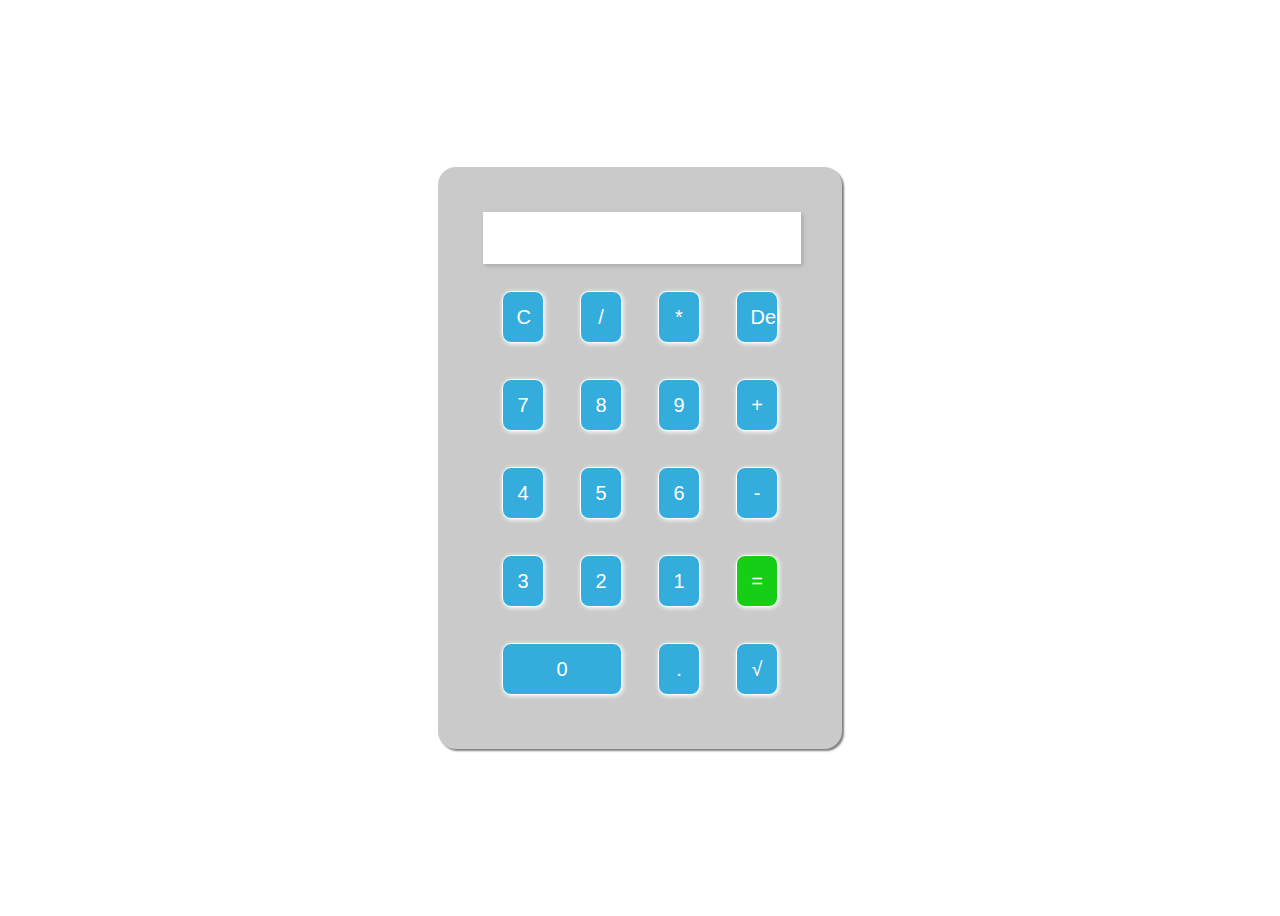
<file: Task3_Calculator/index.html>
<!DOCTYPE html>
<html lang="en">
    <head>
        <meta charset="UTF-8">
        <meta name="viewport" content="width=device-width, initial-scale=1.0">
        <title>Document</title>
        <link rel="stylesheet" href="style.css">
    </head>
    <body>

        <div class="calculator">
            <input type="text" class="display" id="display" disabled/>

            <div class="buttons">
                <button onclick="clearDisplay()">C</button>
                <button onclick="appendValue('/')">/</button>
                <button onclick="appendValue('*')">*</button>
                <button onclick="deleteLast()">Del</button>

                <button onclick="appendValue('7')">7</button>
                <button onclick="appendValue('8')">8</button>
                <button onclick="appendValue('9')">9</button>
                <button onclick="appendValue('+')">+</button>

                <button onclick="appendValue('4')">4</button>
                <button onclick="appendValue('5')">5</button>
                <button onclick="appendValue('6')">6</button>
                <button onclick="appendValue('-')">-</button>

                <button onclick="appendValue('3')">3</button>
                <button onclick="appendValue('2')">2</button>
                <button onclick="appendValue('1')">1</button>
                <button onclick="calculate()" class="equal">=</button>

                <button onclick="appendValue('0')" class="zero">0</button>
                <button onclick="appendValue('.')">.</button>
                <button onclick="squareRoot()">√</button>

            </div>
        </div>

        <script src="script.js"></script>
    </body>
</html>
</file>
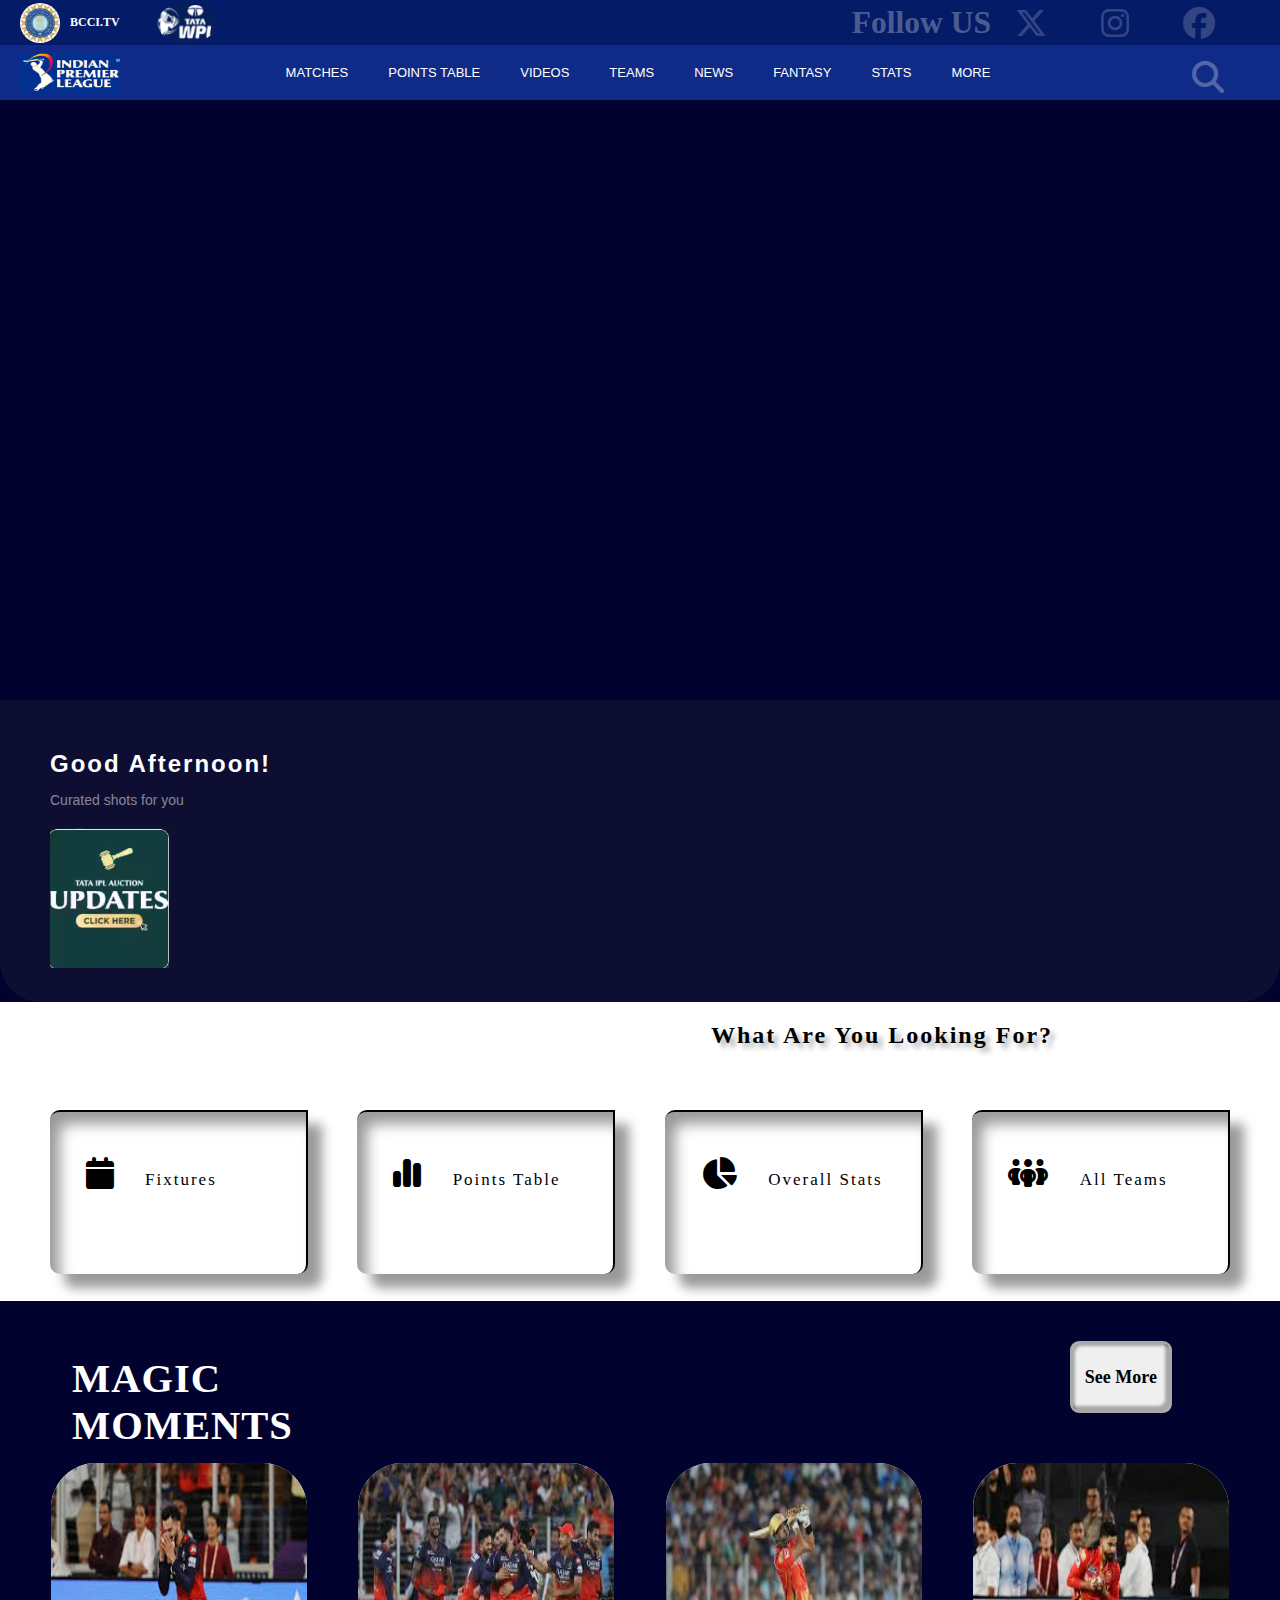
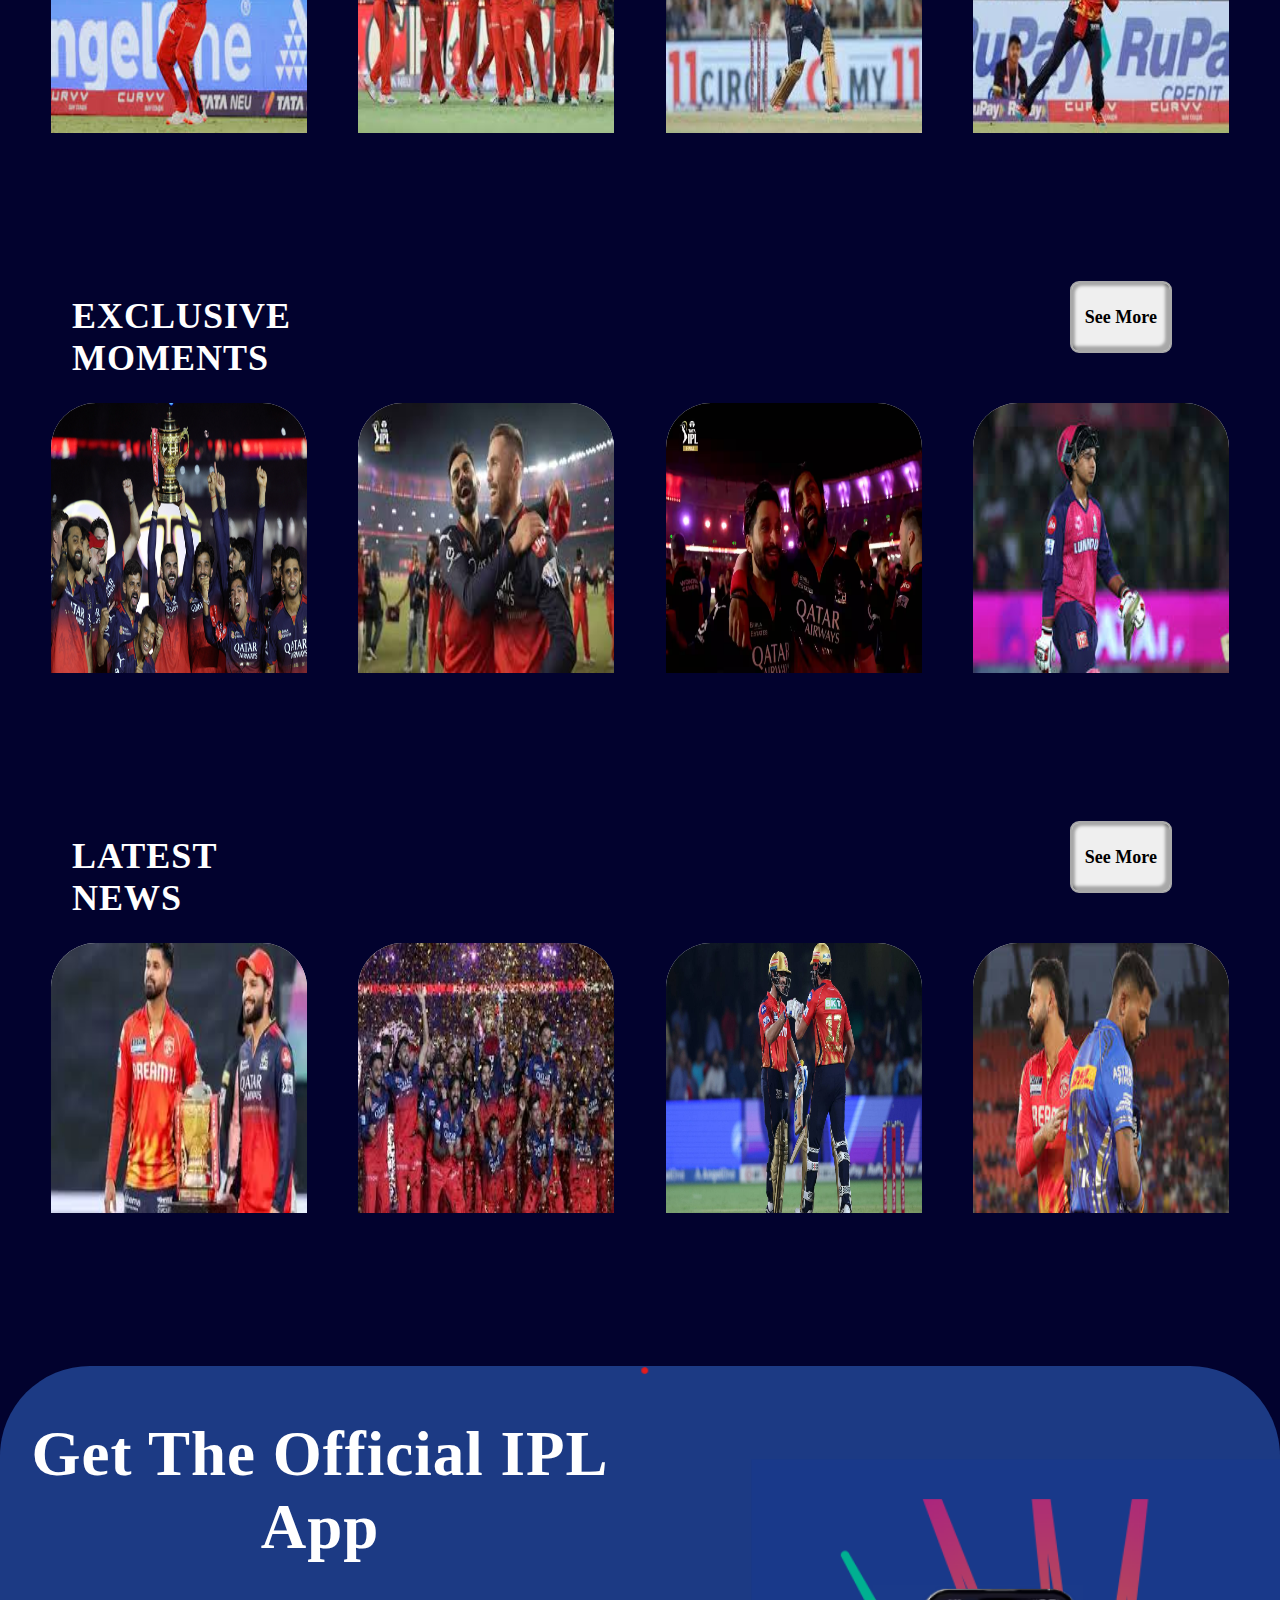
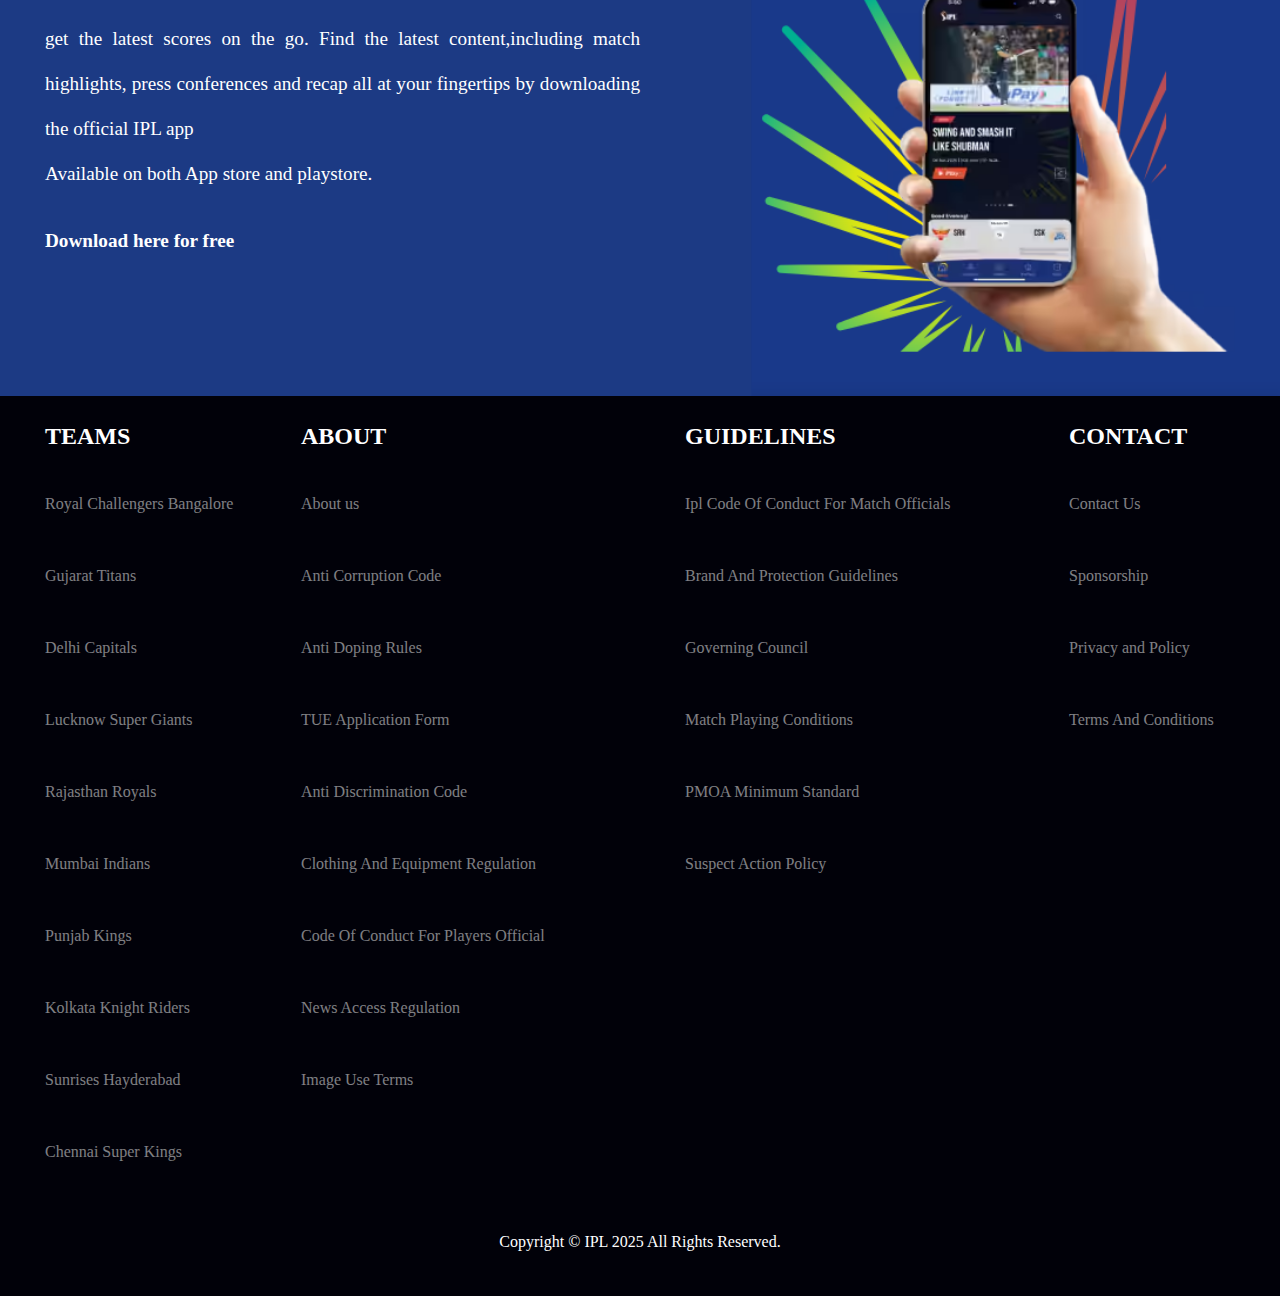
<file: IplProject.html>
<!DOCTYPE html>
<html lang="en">
    <head>
        <meta charset="UTF-8">
        <meta name="viewport" content="width=device-width, initial-scale=1.0">
        <meta name="description"
            content="Official IPL Demo Website - Fixtures, Points Table, Stats, Videos, and More">
        <meta name="keywords"
            content="IPL, Cricket, TATA IPL, Points Table, Teams, Stats, Highlights">
        <meta name="author" content="Tanvee Waikar">
        <link rel="icon" href="iplProjectImages/iplLogo.png" type="image/png">

        <link rel="stylesheet"
            href="https://cdnjs.cloudflare.com/ajax/libs/font-awesome/6.7.2/css/all.min.css"
            integrity="sha512-Evv84Mr4kqVGRNSgIGL/F/aIDqQb7xQ2vcrdIwxfjThSH8CSR7PBEakCr51Ck+w+/U6swU2Im1vVX0SVk9ABhg=="
            crossorigin="anonymous" referrerpolicy="no-referrer" />
        <link rel="stylesheet" href="IplProject.css">
        <title>IPL DEMO WEBSITE </title>
    </head>
    <body>
        <!-- First Navigation Bar (BCCI.TV + Social Icons) -->
        <!-- First Navigation Bar -->
        <header>
            <div class="firstDiv">
                <div class="firstNavLeft">
                    <img src="iplProjectImages/bcciLogo.png" alt="BCCCI Logo"
                        class="firstNavLogo">
                    <h6 id="bcci">BCCI.TV</h6>
                    <img src="iplProjectImages/iplWplLogo.png"
                        alt="tata wpl logo" class="firstNavLogo" id="wplL">
                </div>
                <div class="firstNavRight">
                    <h6 id="text">Follow US</h6>
                    <i class="fa-brands fa-x-twitter fa-2x icons" id="twit"
                        aria-label="Twitter"></i>
                    <i class="fa-brands fa-instagram fa-2x icons" id="insta"
                        arial-label="Instagram"></i>
                    <i class="fa-brands fa-facebook fa-2x icons" id="facebook"
                        aria-label="Facebook"></i>
                </div>
            </div>
            <!-- Second Navigation Bar -->
            <div class="secondNav">
                <nav>
                    <img src="iplProjectImages/iplLogo.png" alt="IPL Logo"
                        id="iplLogo">
                    <ul class="mainNav">
                        <li><a href="matches.html">MATCHES</a></li>
                        <li><a href="pointsTable.html">POINTS TABLE</a></li>
                        <li class="dropdown">
                            <a href="videos.html" class="dropdownbtn">VIDEOS</a>
                            <div class="dropdown-content">
                                <a href="#"><b>LATEST</b></a>
                                <a href="#"><b>IPL EXCLUSIVE</b></a>
                                <a href="#"><b>MAGIC MOVMENTS</b></a>
                                <a href="#"><b>HIGHLIGHTS</b></a>
                                <a href="#"><b>INTERVIEWS</b></a>
                                <a href="#"><b>PRESS CONFERENCE</b></a>
                                <a href="#"><b>ALL</b></a>
                            </div>
                        </li>
                        <li><a href="Teams.html">TEAMS</a></li>
                        <li class="dropdown">
                            <a href="news.html" class="dropdownbtn">NEWS</a>
                            <div class="dropdown-content">
                                <a href="#"><b>ALL NEWS</b></a>
                                <a href="#"><b>MATCH REPORTS</b></a>
                            </div>
                        </li>
                        <li><a href="fantasy.html">FANTASY</a></li>
                        <li class="dropdown">
                            <a href="stats.html" class="dropdownbtn">STATS</a>
                            <div class="dropdown-content">
                                <a href="#"><b>OVERALL STATS</b></a>
                                <a href="#"><b>HEAD TO HEAD</b></a>
                            </div>
                        </li>
                        <li class="dropdown">
                            <a href="more.html" class="dropdownbtn">MORE</a>
                            <div class="dropdown-content">
                                <a href="#"><b>FAN CONTESTS</b></a>
                                <a href="#"><b>PHOTOS</b></a>
                                <a href="#"><b>MOBILE PRODUCTS</b></a>
                                <a href="#"><b>VENUE</b></a>
                                <a href="#"><b>AUCTION</b></a>
                                <a href="#"><b>ABOUT</b></a>
                            </div>
                        </li>
                    </ul>
                    <i class="fa-solid fa-magnifying-glass fa-2x"></i>
                </nav>
            </div>
        </header>

        <!-- Banner Section -->
        <main>
            <div class="banner-container">
                <div class="banner-slider">
                    <img class="banner-img"
                        src="iplProjectImages/iplBanner1.jpg"
                        alt="banner1" id="ban1">
                    <img class="banner-img"
                        src="iplProjectImages/iplBanner2.jpg"
                        alt="banner2">
                    <img class="banner-img"
                        src="iplProjectImages/iplBanner3.jpg"
                        alt="Banner3">
                </div>
                <div class="banner-caption">
                    <h2>Good Afternoon!</h2>
                    <p>Curated shots for you</p>
                    <img src="iplProjectImages/iplAuction.png"
                        alt="IPL Auction Image">
                </div>
            </div>
        </main>

        <!--What are you looking text and container structure -->
        <div class="MainContainer">
            <div class="whatArelook">
                <h2 id="whatArelook">What Are You Looking For?</h2>
            </div>
            <div class="containers">

                <div>
                    <a href="#">
                        <i class="fa-solid fa-calendar fa-2x"></i>
                        <span class="lookText">Fixtures</span>
                    </a>
                </div>

                <div>
                    <a href="#">
                        <i class="fa-solid fa-chart-simple fa-2x"></i>
                        <span class="lookText">Points Table</span>
                    </a>
                </div>

                <div>
                    <a href="#">
                        <i class="fa-solid fa-chart-pie fa-2x"></i>
                        <span class="lookText">Overall Stats</span>
                    </a>
                </div>

                <div>
                    <a href="#">
                        <i class="fa-solid fa-people-group fa-2x"></i>
                        <span class="lookText">All Teams</span>
                    </a>
                </div>
            </div>

            <!--Magic movments container styling -->
            <main>
                <section class="Magicbodycont">
                    <div class="movcont">
                        <div><h2>MAGIC MOMENTS</h2></div>

                        <button class="btn1">See More</button>
                    </div>
                    <div class="magicMovments">
                        <div class="magicItem">
                            <img src="iplProjectImages/iplMagicMovm1.jpg"
                                alt="ipl magic Movments img1"
                                class="magicMovmentsImg" id="magic1">
                            <div class="movText" id="magict1">Tears, joy elation: RCB lift their midden TATA IPL Title </div>
                        </div>
                        <div class="magicItem">
                            <img src="iplProjectImages/iplMagicMovm2.jpg"
                                alt="ipl magic Movments img2"
                                class="magicMovmentsImg">
                            <div class="movText"> The emotions. The fight. The victory : The final over of the final that had it all </div>
                        </div>
                        <div class="magicItem">
                            <img src="iplProjectImages/iplMagicMovm3.jpg"
                                alt="ipl magic Movments img3"
                                class="magicMovmentsImg">
                            <div class="movText">Shashank Singh's Fighting Knock 61 <sup>*</sup>(30)</div>
                        </div>
                        <div class="magicItem">
                            <img src="iplProjectImages/iplMagicMovm4.jpg"
                                alt="ipl magic Movments img4"
                                class="magicMovmentsImg">
                            <div class="movText">What an important catch by the skipper.
                            </div>
                        </div>
                    </div>
                </section>

                <!--Exclusive movments container styling -->

                <section class="Exclbodycont">
                    <div class="Exclmcont">
                        <div><h2>EXCLUSIVE MOMENTS</h2></div>

                        <button class="btn2">See More</button>
                    </div>
                    <div class="exclMovments">
                        <div class="exclItem">
                            <img src="iplProjectImages/iplExclusive1.jpg"
                                alt="ipl excl Movments img1"
                                class="ExclMovmentsImg">
                            <div class="ExclText">RCB and the feeling of being CHAMPION</div>
                        </div>
                        <div class="exclItem">
                            <img src="iplProjectImages/iplExclusive2.jpg"
                                alt="ipl excl Movments img2"
                                class="ExclMovmentsImg">
                            <div class="ExclText">Raw reactions from RCB's Histroric maiden IPL Title </div>
                        </div>
                        <div class="exclItem">
                            <img src="iplProjectImages/iplExclusive3.jpg"
                                alt="ipl excl Movments img3"
                                class="ExclMovmentsImg">
                            <div class="ExclText">Krunal Pandya X Rajat Patidar : A story of trust </div>
                        </div>
                        <div class="exclItem">
                            <img src="iplProjectImages/iplExclusive4.jpg"
                                alt="ipl excl Movments img4"
                                class="ExclMovmentsImg">
                            <div class="ExclText">Learnings, ambitions and conquering dreams with Vaibhav Suryvanshi
                            </div>
                        </div>
                    </div>
                </section>

                <!--latest news container styling -->

                <section class="LatNbodycont">
                    <div class="Latncont">
                        <div><h2>LATEST NEWS</h2></div>

                        <button class="btn3">See More</button>
                    </div>
                    <div class="latestNews">
                        <div class="newsItem">
                            <img src="iplProjectImages/iplLatestNews1.jpg"
                                alt="ipl latest news img1" class="LatnImg">
                            <div class="LatnText">Highlight: TATA IPL 2025, FINAL, RCB Vs PBKS</div>
                        </div>
                        <div class="newsItem">
                            <img src="iplProjectImages/iplLatestNews2.jpg"
                                alt="ipl latest news img2" class="LatnImg">
                            <div class="LatnText">TATA IPL 2025, FINAL, RCB Vs PBKS - Match Report </div>
                        </div>
                        <div class="newsItem">
                            <img src="iplProjectImages/iplLatestNews3.jpg"
                                alt="ipl latest news img3" class="LatnImg">
                            <div class="LatnText">TATA IPL 2025, FINAL- Qualifier 2: MI Vs PBKS - Match Report</div>
                        </div>
                        <div class="newsItem">
                            <img src="iplProjectImages/iplLatestNews4.jpg"
                                alt="ipl latest news img4" class="LatnImg">
                            <div class="LatnText">Code of Conduct Breach - Qualifier 2: PBKS Vs MI  </div>
                        </div>
                    </div>
                </section>
            </main>
            <!-- footer banner style -->
            <div class="info">
                <div class="infoItem">
                    <h2>Get The Official IPL App</h2>
                    <p>get the latest scores on the go. Find the latest
                        content,including match highlights, press conferences
                        and recap all at your fingertips by downloading the
                        official IPL app</p>
                    <p>Available on both App store and playstore.</p>
                    <a href="#">Download here for free</a>
                </div>
                <div class="infoItem">
                    <img src="iplProjectImages/iplPhone.png"
                        alt="ipl phone img">
                </div>
            </div>
            <!-- last footer style -->
            <footer>
                <div class="footerCont">
                    <div class="footerContBox14">
                        <div class="footerContItems">
                            <h2>TEAMS</h2>
                        </div>
                        <div class="footerContItems">
                            <a href="#">Royal Challengers Bangalore</a>
                        </div>
                        <div class="footerContItems">
                            <a href="#">Gujarat Titans</a>
                        </div>
                        <div class="footerContItems">
                            <a href="#">Delhi Capitals</a>
                        </div>
                        <div class="footerContItems">
                            <a href="#">Lucknow Super Giants</a>
                        </div>
                        <div class="footerContItems">
                            <a href="#">Rajasthan Royals</a>
                        </div>
                        <div class="footerContItems">
                            <a href="#">Mumbai Indians</a>
                        </div>
                        <div class="footerContItems">
                            <a href="#">Punjab Kings</a>
                        </div>
                        <div class="footerContItems">
                            <a href="#">Kolkata Knight Riders</a>
                        </div>
                        <div class="footerContItems">
                            <a href="#">Sunrises Hayderabad</a>
                        </div>
                        <div class="footerContItems">
                            <a href="#">Chennai Super Kings</a>
                        </div>
                    </div>

                    <div class="footerContBox23">
                        <div class="footerContItems">
                            <h2>ABOUT</h2>
                        </div>
                        <div class="footerContItems">
                            <a href="#">About us</a>
                        </div>
                        <div class="footerContItems">
                            <a href="#">Anti Corruption Code</a>
                        </div>
                        <div class="footerContItems">
                            <a href="#">Anti Doping Rules</a>
                        </div>
                        <div class="footerContItems">
                            <a href="#">TUE Application Form</a>
                        </div>
                        <div class="footerContItems">
                            <a href="#">Anti Discrimination Code</a>
                        </div>
                        <div class="footerContItems">
                            <a href="#">Clothing And Equipment Regulation</a>
                        </div>
                        <div class="footerContItems" style="width: 45vh;">
                            <a href="#">Code Of Conduct For Players Official</a>
                        </div>
                        <div class="footerContItems">
                            <a href="#">News Access Regulation</a>
                        </div>
                        <div class="footerContItems">
                            <a href="#">Image Use Terms</a>
                        </div>
                    </div>

                    <div class="footerContBox23">
                        <div class="footerContItems">
                            <h2>GUIDELINES</h2>
                        </div>
                        <div class="footerContItems" style="width: 52vh;">
                            <a href="#">Ipl Code Of Conduct For Match
                                Officials</a>
                        </div>
                        <div class="footerContItems">
                            <a href="#">Brand And Protection Guidelines</a>
                        </div>
                        <div class="footerContItems">
                            <a href="#">Governing Council</a>
                        </div>
                        <div class="footerContItems">
                            <a href="#">Match Playing Conditions</a>
                        </div>
                        <div class="footerContItems">
                            <a href="#">PMOA Minimum Standard</a>
                        </div>
                        <div class="footerContItems">
                            <a href="#">Suspect Action Policy</a>
                        </div>
                    </div>

                    <div class="footerContBox14">
                        <div class="footerContItems">
                            <h2>CONTACT</h2>
                        </div>
                        <div class="footerContItems">
                            <a href="#">Contact Us</a>
                        </div>
                        <div class="footerContItems">
                            <a href="#">Sponsorship</a>
                        </div>
                        <div class="footerContItems">
                            <a href="#">Privacy and Policy</a>
                        </div>
                        <div class="footerContItems">
                            <a href="#">Terms And Conditions</a>
                        </div>
                    </div>
                </div>
            </footer>
            <div class="copyright">
                <p>Copyright © IPL 2025 All Rights Reserved.</p>
            </div>
        </body>
    </html>
</file>
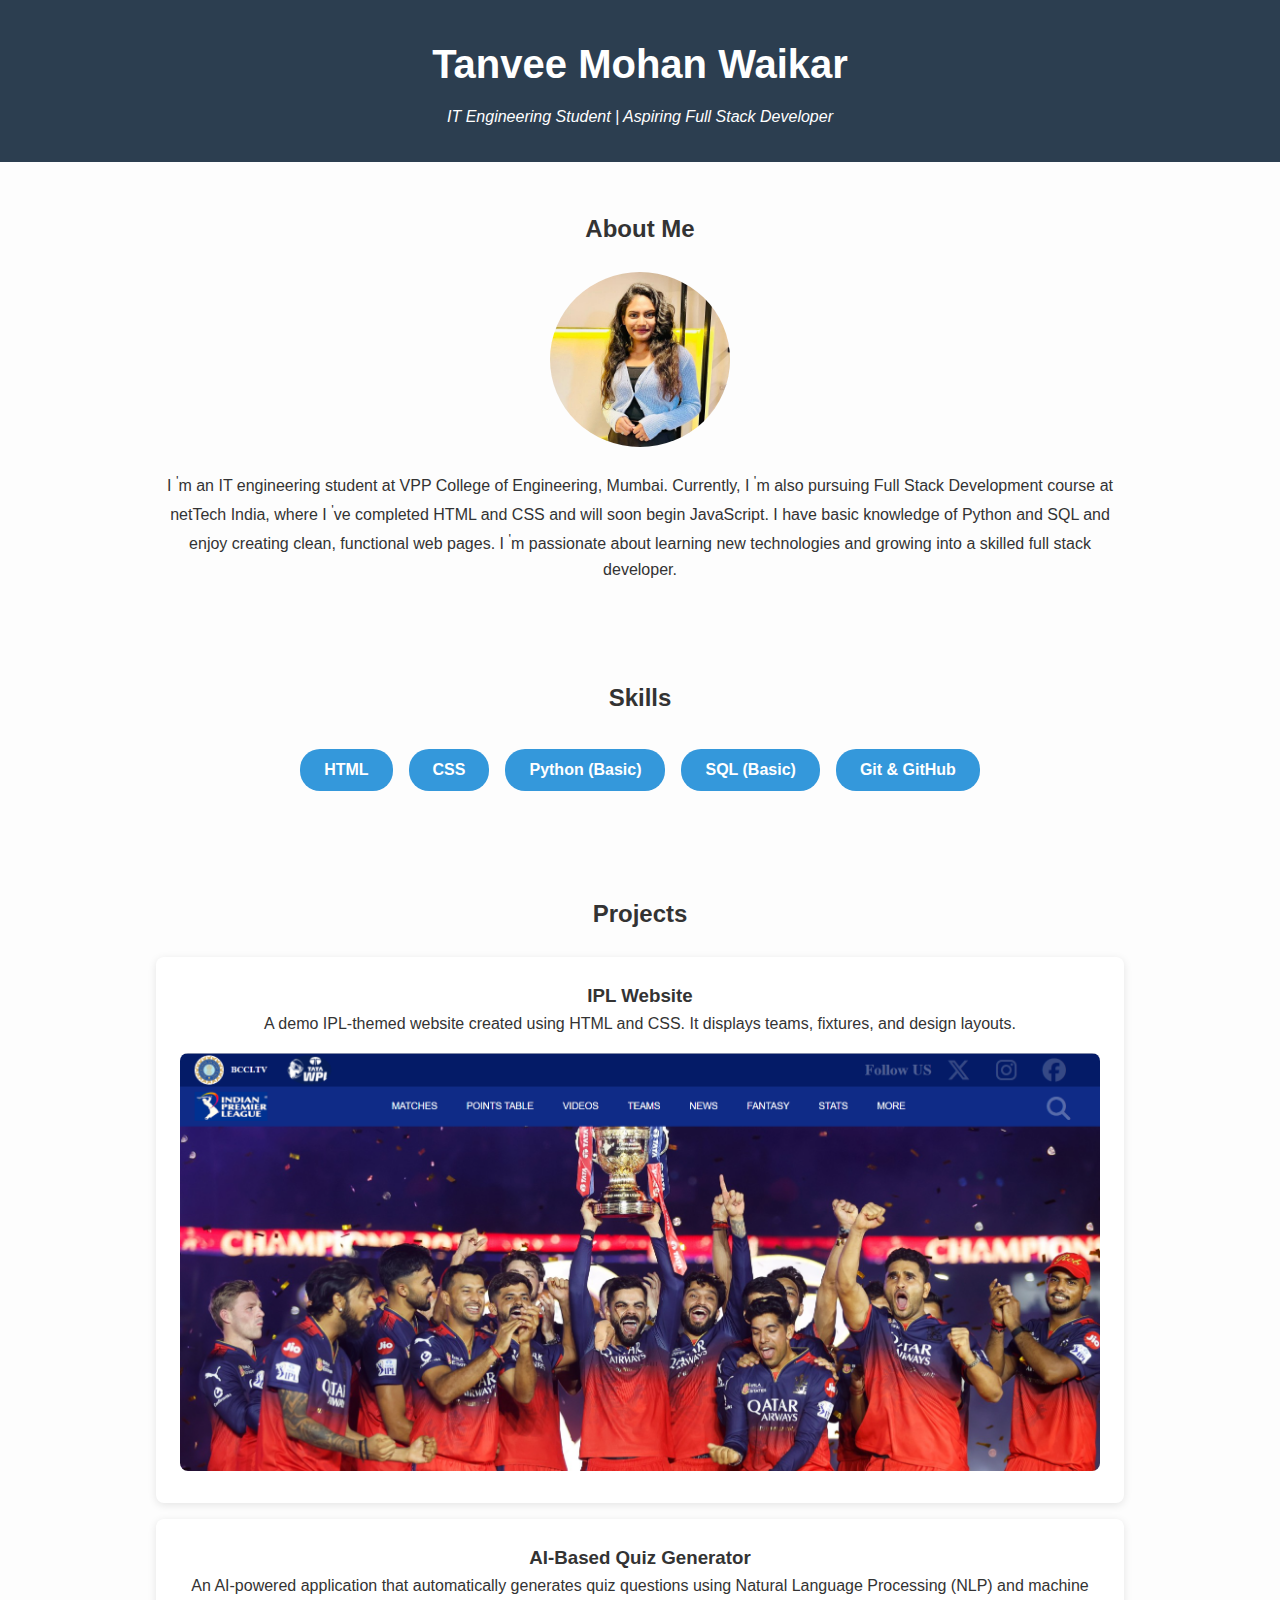
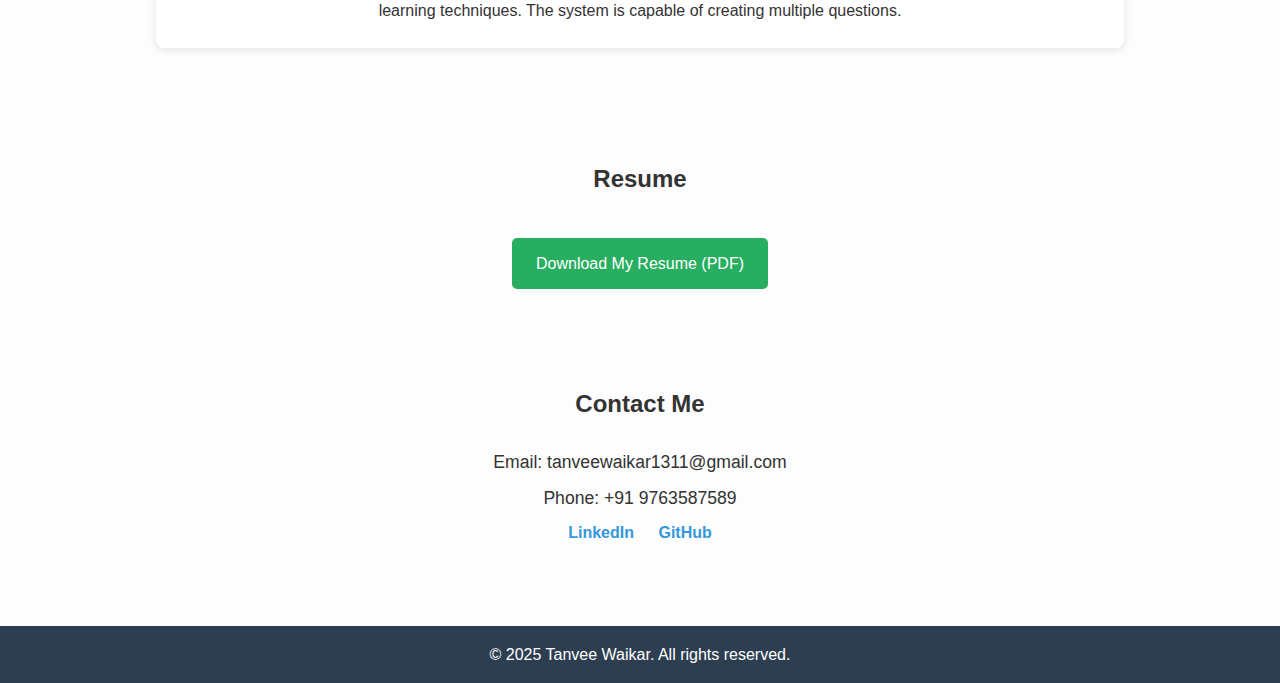
<file: Task2_Portfolio/Portfolio.html>
<!DOCTYPE html>
<html lang="en">
<head>
  <meta charset="UTF-8" />
  <meta name="viewport" content="width=device-width, initial-scale=1.0"/>
  <title>Tanvee Waikar | Portfolio</title>
  <link rel="stylesheet" href="Portfolio.css">
</head>
<body>

  <!-- Header -->
  <header>
    <h1>Tanvee Mohan Waikar</h1>
    <p>IT Engineering Student | Aspiring Full Stack Developer</p>
  </header>

  <!-- About Section -->
  <section class="about" id="about">
    <h2>About Me</h2>
    <img src="Porfolio_images/Tanvee profile photo.jpeg" alt="Tanvee Waikar">
    <p>I <sup>'</sup>m an IT engineering student at VPP College of Engineering, Mumbai. Currently, I <sup>'</sup>m also pursuing Full Stack Development course at netTech India, where
     I <sup>'</sup>ve completed HTML and CSS and will soon begin JavaScript. I have basic knowledge of Python and SQL and enjoy creating clean, functional web pages. I <sup>'</sup>m 
     passionate about learning new technologies and growing into a skilled full stack developer.</p>
  </section>

  <!-- Skills Section -->
  <section class="skills" id="skills">
    <h2>Skills</h2>
    <ul>
      <li>HTML</li>
      <li>CSS</li>
      <li>Python (Basic)</li>
      <li>SQL (Basic)</li>
      <li>Git & GitHub</li>
    </ul>
  </section>

  <!-- Projects Section -->
  <section class="projects" id="projects">
    <h2>Projects</h2>

    <div class="project">
      <h3>IPL Website</h3>
      <p>A demo IPL-themed website created using HTML and CSS. It displays teams, fixtures, and design layouts.</p>
      <img src="Porfolio_images/iplProjectOutput.png" alt="IPL Website Project">
    </div>

    <div class="project">
      <h3>AI-Based Quiz Generator</h3>
      <p>An AI-powered application that automatically generates quiz questions using Natural Language Processing (NLP) and machine learning techniques. The system is capable of creating multiple questions.</p>
    </div>

  </section>

  <!-- Resume Section -->
  <section class="resume" id="resume">
    <h2>Resume</h2>
    <a href="Porfolio_images/Tanvee_Resume.pdf" download>Download My Resume (PDF)</a>
  </section>

  <!-- Contact Section -->
  <section class="contact" id="contact">
    <h2>Contact Me</h2>
    <p>Email: tanveewaikar1311@gmail.com</p>
    <p>Phone: +91 9763587589</p>
    <div class="social-links">
      <a href="https://www.linkedin.com/in/Tanvee Waikar" target="_blank">LinkedIn</a>
      <a href="https://github.com/tanveewaikar" target="_blank">GitHub</a>
    </div>
  </section>

  <!-- Footer -->
  <footer>
    <p>&copy; 2025 Tanvee Waikar. All rights reserved.</p>
  </footer>

</body>
</html>
</file>
<file: Task3_Calculator/style.css>
body{
    display: flex;
    justify-content: center;
    align-items: center;
    background-color: rgb(255, 255, 255);
    font-family: Georgia, 'Times New Roman', Times, serif;
    font-size: medium;
    height: 100vh;
}

.calculator{
    background-color: rgb(203, 202, 202);
    padding: 5vh;
    border-radius: 2vh;
    box-shadow: 2px 2px 2px grey;
    box-sizing: content-box;
}

.display{
    background-color: white;
    text-align: right;
    font-size: 24px;
    border: 1px grey;
    height: 50px;
    width: 100%;
    margin-bottom: 2vh;
    box-shadow: 2px 2px 4px darkgray;
}

.buttons{
    display: grid;
    grid-template-columns: repeat(4,60px);
    gap: 2vh;
    justify-content: center;
}

button{
    background-color: rgb(52, 172, 220);
    font-size: 20px;
    border: 1px solid white;
    box-shadow: 1px 1px 5px white;
    padding: 1.5vh;
    margin: 1vh;
    color: white;
    cursor: pointer;
    border-radius: 1vh;
    transition: background-color 1s ease;
}

button:hover{
    background-color: rgb(2, 122, 169);
}
.equal{
    background-color: rgb(21, 206, 21);
    grid-column: span 1;
}

.equal:hover{
    background-color: rgb(9, 132, 22);
}

.zero{
    grid-column: span 2
}
</file>
<file: IplProject.css>
body {
    margin: 0;
    font-family: Arial, sans-serif;
    background-color: rgb(2, 2, 46);
}

/* First navigation bar style */
.firstDiv {
    display: flex;
    justify-content: space-between;
    align-items: center;
    height: 45px;
    width: 100%;
    background-color: rgb(4, 27, 103);
    padding: 0 20px;
    box-sizing: border-box;
}

.firstNavLeft {
    display: flex;
    align-items: center;
}

.firstNavRight {
    display: flex;
    align-items: center;
}

.firstNavLogo {
    height: 40px;
    width: 40px;
    border-radius: 50%;
    margin-right: 10px;
    cursor: pointer;
    transition: 0.3s ease-in;
}

#wplL {
    width: 60px;
    margin-left: 3vh;
}

#bcci {
    font-family: 'Times New Roman', Times, serif;
    font-size: 12px;
    color: white;
    margin-right: 10px;
    cursor: pointer;
}

#text {
    font-family: 'Times New Roman', Times, serif;
    font-size: 3.5vh;
    color: rgba(255, 255, 255, 0.3);
    margin-right: 15px;
    transition: color 0.3s ease;
    cursor: pointer;
}

#text:hover {
    color: white;
}

.icons {
    color: rgba(255, 255, 255, 0.2);
    margin: 2vh 5vh 2vh 1vh;
    transition: color 0.3s ease;
    cursor: pointer;
}

.icons:hover {
    color: white;
}


/* Second navigation bar style */
.secondNav {
    width: 100%;
    background-color: rgb(15, 43, 135);
    height: 55px;
    display: flex;
    align-items: center;
}

nav {
    display: flex;
    align-items: center;
    width: 100%;
    justify-content: space-between;
    padding: 0 20px;
}

#iplLogo {
    height: 40px;
    width: 100px;
    cursor: pointer;
    transition: 0.3s ease;
}

#iplLogo:hover {
    transform: scale(1.2);
}

.mainNav {
    display: flex;
    align-items: center;
    margin: 0;
    padding: 0;
    list-style-type: none;
    flex: 1;
    justify-content: center;
}

.mainNav li {
    margin: 0 10px;
}

li a {
    text-decoration: none;
    color: white;
    padding: 20px 10px;
    font-size: small;
    display: block;
}

li a:hover {
    background-color: rgb(4, 21, 76);
}

nav i {
    color: rgba(255, 255, 255, 0.3);
    transition: 0.3s ease;
    cursor: pointer;
    /* margin: 0vh 3.5vh 2vh 2vh; */
    padding: 0vh 4vh 4vh 0vh;
}

nav i:hover {
    transform: scale(1.3);
    color: white;
}

/* Dropdown style */
.dropdown-content {
    display: none;
    position: absolute;
    background-color: #FFFFFF;
    min-width: 200px;
    z-index: 1;
    border-radius: 10px;
    box-shadow: 5px 8px 10px rgba(0, 0, 0, 0.2);
}

.dropdown-content a {
    color: black;
    padding: 12px 10px;
    display: block;
    text-decoration: none;
    font-family: 'Times New Roman', Times, serif;
    border-bottom: 1px solid rgba(0, 0, 0, 0.1);
    transition: 0.3s ease;
}

.dropdown:hover .dropdown-content {
    display: block;
}

.dropdown-content a:hover {
    background-color: rgb(253, 84, 22);
    border-radius: 10px;
    transform: scale(1.1);
    box-shadow: 10px 10px 10px rgba(255, 0, 0, 0.2);
}

.dropdownbtn:hover {
    font-weight: bolder;
}

/* Banner */
.banner-container {
    width: 100%;
    height: auto;
    overflow: hidden;
}
.banner-slider {
    position: relative;
    height: 600px;
    overflow: hidden;
}
.banner-slider img {
    width: 100%;
    height: 100vh;
    object-fit: cover;
    position: absolute;
    animation: slide 12s infinite;
    opacity: 0;
}
.banner-slider img:nth-child(1) { 
    animation-delay: 0s; 
}
.banner-slider img:nth-child(2) {
     animation-delay: 4s; 
    }
.banner-slider img:nth-child(3) { 
    animation-delay: 8s; 
}

@keyframes slide {
    0%, 100% { opacity: 0; }
    10%, 30% { opacity: 1; }
    40% { opacity: 0; }
}

/* Banner Caption */
.banner-caption {
    background-color: rgb(14, 14, 50);
    padding: 30px 50px;
    border-radius: 0 0 40px 40px;
    color: white;
}
.banner-caption h2 {
    font-size: 24px;
    letter-spacing: 2px;
    margin-bottom: 10px;
    transition: 0.5s ease-in-out;
}
.banner-caption h2:hover{
color: red;
transform: skew(25deg);
}
.banner-caption p {
    font-size: 14px;
    margin-bottom: 20px;
    color: rgba(255,255,255,0.5);
}
.banner-caption img {
    height: 140px;
    width: auto;
    /* position: relative;
    animation-name: move;
    animation-duration: 4s;
    animation-iteration-count: infinite; */
    transition: 2s ease;
}
.banner-caption img:hover{
    transform: rotateY(360deg);
}
/* @keyframes move {
    0%{
        left: 0px;
        top: 0px;
    }
    25%{
       left: 100px;
       top: 0px;
    }
    50%{
       left: 100px;
       top: 100px;
    }
    75%{
        left: 0px;
        top: 100px;
    }
    100%{
        left: 0;
        top: 0;
    }
    
} */
/* What are you looking for? text and container styling */
 .whatArelook{
    display: flex;
    height: 10vh;
    width: 30%;
    background-color: #FFFFFF;
    margin: 0vh 0vh 2vh 75vh;
 }
 #whatArelook{
    font-family: 'Times New Roman', Times, serif;
    font-size: 24px;
    letter-spacing: 2px;
    margin-left: 4vh;
    font-weight: bolder;
    text-shadow: 5px 5px 5px rgba(0,0,0,0.3);
    
 }
.MainContainer{
    
    height: 45vh;
    width: 100%;
    background-color:white;
    
}
.containers{
    display: flex;
    justify-content: space-evenly;
}

.containers > div{
    height: 18vh;
    width: 20%;
    background-color:white;
    border-radius: 10px 0px 10px 10px;
    border-top: 2px solid black;
    border-right: 2px solid black;
    box-shadow: inset 10px 12px 14px rgba(0,0,0,0.4), 14px 14px 12px rgba(0,0,0,0.4);
}

.containers >div:hover{
    transform: scale(1.1);
    transition: 1s ease;
}

.lookText{
    font-family: elephant;
    font-size: 17px;
    letter-spacing: 2px;
    margin-left: 3vh;
    align-content: center;
    text-decoration: none;
    color: black;
}
div i{
    margin:5vh 0vh 0vh 4vh;
    cursor: pointer;
}
.containers a {
    text-decoration: none;
    color: black;
}

/* Magic movment container styling  */
.Magicbodycont{
    height: 60vh;
    width: 100%;
    background-color: rgb(2, 2, 46);
    margin-top: 3vh;
}
.movcont{
    display: flex;
    justify-content: space-between;
}
.movcont > div {
    height: 10vh;
    width: 20%;
    background-color: rgb(2, 2, 46);
    margin:5vh 0vh 0vh 5vh;
}
.movcont > div h2{
    font-family: 'Times New Roman', Times, serif;
    color: white;
    margin: 1vh 0vh 0.5vh 3vh;
    letter-spacing: 1px;
    font-size: 4.5vh;
}
.movcont .btn1{
    height: 8vh;
    width: 8%;
    margin-top: 4.5vh;
    margin-right: 12vh;
    border-radius: 1vh;
    border: 2px solid darkgray;
    font-weight: bolder;
    font-size: large;
    font-family: 'Times New Roman', Times, serif;
    box-shadow: inset 3px 3px 3px rgba(0,0,0,0.3), inset -5px -5px 3px rgba(0,0,0,0.3);
    cursor: pointer;
}

.magicMovments{
    display: flex;
    justify-content: space-evenly;
}
.magicMovments .magicItem{
    height: 30vh;
    width: 20%;
    margin-top: 3vh;
    background-color: white;
    border-radius: 5vh;
    position: relative;
}
.magicMovmentsImg{
    height: 30vh;
    width: 100%;
    border-radius: 5vh 5vh 0vh 0vh;
    
}
.movText{
    height: 15vh;
    width: 100%;
    font-size: large;
    font-family: 'Times New Roman', Times, serif;
    background-color: white;
    font-weight: bolder;
    border-radius: 0vh 0vh 5vh 5vh;
    display: none;
    position: absolute;
}
 .magicItem:hover .movText {
    display: block;
}

/* Ipl exclusive styling  */
.Exclbodycont{
    height: 60vh;
    width: 100%;
    background-color: rgb(2, 2, 46);
    display: block;
}
.Exclmcont{
    display: flex;
    justify-content: space-between;
}
.Exclmcont > div {
    height: 10vh;
    width: 20%;
    background-color: rgb(2, 2, 46);
    margin:5vh 0vh 0vh 5vh;
}
.Exclmcont > div h2{
    font-family: 'Times New Roman', Times, serif;
    color: white;
    margin: 1vh 0vh 0.5vh 3vh;
    letter-spacing: 1px;
    font-size: 4vh;
}
.Exclmcont .btn2{
    height: 8vh;
    width: 8%;
    margin-top: 4.5vh;
    margin-right: 12vh;
    border-radius: 1vh;
    border: 2px solid darkgray;
    font-weight: bolder;
    font-size: large;
    font-family: 'Times New Roman', Times, serif;
    box-shadow: inset 3px 3px 3px rgba(0,0,0,0.3), inset -5px -5px 3px rgba(0,0,0,0.3);
    cursor: pointer;
}

.exclMovments{
    display: flex;
    justify-content: space-evenly;
}
.exclMovments .exclItem{
    height: 30vh;
    width: 20%;
    margin-top: 3vh;
    background-color: white;
    border-radius: 5vh;
    position: relative;
}
.ExclMovmentsImg{
    height: 30vh;
    width: 100%;
    border-radius: 5vh 5vh 0vh 0vh;
    
}
.ExclText{
    height: 15vh;
    width: 100%;
    font-size: large;
    font-family: 'Times New Roman', Times, serif;
    background-color: white;
    font-weight: bolder;
    border-radius: 0vh 0vh 5vh 5vh;
    display: none;
    position: absolute;
}
.exclItem:hover .ExclText {
    display: block;
}

/* Ipl latest news container styling  */
.LatNbodycont{
    height: 65vh;
    width: 100%;
    background-color: rgb(2, 2, 46);
    display: block;
}
.Latncont{
    display: flex;
    justify-content: space-between;
}
.Latncont > div {
    height: 10vh;
    width: 20%;
    background-color: rgb(2, 2, 46);
    margin:5vh 0vh 0vh 5vh;
}
.Latncont > div h2{
    font-family: 'Times New Roman', Times, serif;
    color: white;
    margin: 1vh 0vh 0.5vh 3vh;
    letter-spacing: 1px;
    font-size: 4vh;
}
.Latncont .btn3{

    height: 8vh;
    width: 8%;
    margin-top: 4.5vh;
    margin-right: 12vh;
    border-radius: 1vh;
    border: 2px solid darkgray;
    font-weight: bolder;
    font-size: large;
    font-family: 'Times New Roman', Times, serif;
    box-shadow: inset 3px 3px 3px rgba(0,0,0,0.3), inset -5px -5px 3px rgba(0,0,0,0.3);
    cursor: pointer;
}

.latestNews{
    display: flex;
    justify-content: space-evenly;
}
.latestNews .newsItem{
    height: 30vh;
    width: 20%;
    margin-top: 3vh;
    background-color: white;
    border-radius: 5vh;
    position: relative;
}
.LatnImg{
    height: 30vh;
    width: 100%;
    border-radius: 5vh 5vh 0vh 0vh;
    
}
.LatnText{
    height: 15vh;
    width: 100%;
    font-size: large;
    font-family: 'Times New Roman', Times, serif;
    background-color: white;
    font-weight: bolder;
    border-radius: 0vh 0vh 5vh 5vh;
    display: none;
    position: absolute;
}
.newsItem:hover .LatnText{
    display: block;
}
/* footer banner styling */

.info{
    height: 70vh;
    width: 100%;
    background-color: rgb(28, 58, 132);
    display: flex;
    border-radius: 10vh 10vh 0vh 0vh;
}
.infoItem{
    height: 70vh;
    width: 50%;
}
.infoItem img{
    height: 70vh;
    width: 100%;
}
.infoItem h2{
    font-family: cooper;
    color: #FFFFFF;
    font-size: 7vh;
    text-align: center;
    letter-spacing: 1px;
    animation: colorchange 4s infinite ;
    /* transition: 3s ease-in-out; */
}
@keyframes colorchange {
    0%{
        color: white;
    }
    25%{
        color: yellow;
    }
    50%{
        color: red;
    }
    75%{
        color: yellowgreen;
    }
    100%{
        color: blueviolet;
    }
    
}
.infoItem p, h5{
    font-family: 'Times New Roman', Times, serif;
    color: white;
    font-size: larger;
    margin: 0vh 0vh 0vh 5vh;
    text-align: justify;
    line-height: 5vh;
}
.infoItem a{
    font-family: 'Times New Roman', Times, serif;
    font-size: larger;
    font-weight: bolder;
    text-align: justify;
    line-height: 5vh;
    text-decoration: none;
    color: #FFFFFF;
    line-height: 10vh;
    margin-left: 5vh;
}

/* footer style */
.footerCont{
    height: 90vh;
    width: 100%;
    background-color: rgb(1, 1, 9);
    display: flex;
    justify-content: space-evenly;
}

.footerContBox14{
    width: 20%;
    margin-bottom: 0;
    padding-bottom: 0;
}
.footerContBox23{
    width: 30%;
}
.teamsFooter{
    width: 20%;
}

.footerContItems{
    height: 5vh;
    width: 45vh;
    background-color:rgb(1, 1, 9);
    display: block;
    margin-top: 3vh;
    margin-left: 5vh;
}

.footerContItems a{
    font-family: 'Times New Roman', Times, serif;
    color: rgba(255,255,255,0.5);
    text-decoration: none;
    text-align: center;
}
.footerContItems h2{
    font-family: 'Times New Roman', Times, serif;
    color: white;
    margin-left: 0vh;
    margin-top: 2vh;
    margin-bottom: 0;
}
.copyright{
    height: 10vh;
    width: 100%;
    background-color: rgb(1, 1, 9);
    display: block;
    margin-top: 0;
}
.copyright p{
    font-family: 'Times New Roman', Times, serif;
    text-align: center;
    color: #FFFFFF;
    padding-top: 3vh;
    display: block;
    margin: 0;

}
/* Mobile Styles */
@media (max-width: 768px) {
    nav {
        padding: 10px 15px;
        flex-direction: column;
        align-items: flex-start;
    }
    .logo {
        margin-bottom: 15px;
    }
    nav ul {
        display: none;
        width: 100%;
        flex-direction: column;
        gap: 10px;
    }
    nav li {
        width: 100%;
    }
    nav a {
        padding: 12px;
        width: 100%;
        text-align: center;
    }
    nav a:hover {
        background-color: rgb(4, 21, 76);
        border-radius: 0;
    }
    .hamburger {
        display: block;
        cursor: pointer;
        color: white;
        font-size: 24px;
        margin-right: 10px;
    }
    .hamburger.active + ul {
        display: flex;
    }

    /* Banner */
    .banner-slider {
        height: 300px;
    }
    .banner-caption {
        padding: 20px;
        text-align: center;
    }
    .banner-caption h2 {
        font-size: 20px;
    }
    .banner-caption p {
        font-size: 12px;
    }

    .banner-caption img {
        height: 120px;
        width: auto;
    }
}

/* Mobile Styles for Small Devices */
@media (max-width: 480px) {
    nav {
        padding: 5px 10px;
    }
    nav .logo img {
        height: 30px;
    }
    nav a {
        font-size: 14px;
    }
    .banner-slider img {
        height: 250px;
    }
    .banner-caption h2 {
        font-size: 18px;
    }
    .banner-caption p {
        font-size: 10px;
    }
    .banner-caption img {
        height: 100px;
    }
}
</file>
<file: Task2_Portfolio/Portfolio.css>
* {
      box-sizing: border-box;
      margin: 0;
      padding: 0;
      font-family: 'Segoe UI', sans-serif;
    }

    body {
      background-color: #fdfdfd;
      color: #333;
      line-height: 1.6;
    }

    header {
      background-color: #2c3e50;
      color: white;
      padding: 2rem 1rem;
      text-align: center;
    }

    header h1 {
      font-size: 2.5rem;
    }

    header p {
      font-style: italic;
      margin-top: 0.5rem;
    }

    section {
      padding: 3rem 1rem;
      max-width: 1000px;
      margin: auto;
    }

    h2 {
      text-align: center;
      margin-bottom: 1.5rem;
    }

    .about, .skills, .projects, .resume, .contact {
      text-align: center;
    }

    .about img {
      max-width: 180px;
      border-radius: 50%;
      margin-bottom: 1rem;
    }

    .skills ul {
      list-style: none;
      padding: 0;
      display: flex;
      justify-content: center;
      flex-wrap: wrap;
    }

    .skills li {
      background-color: #3498db;
      color: white;
      padding: 0.5rem 1.5rem;
      margin: 0.5rem;
      border-radius: 20px;
      font-weight: bold;
    }

    .projects .project {
      background-color: #fff;
      padding: 1.5rem;
      margin: 1rem 0;
      box-shadow: 0 2px 8px rgba(0,0,0,0.1);
      border-radius: 8px;
    }

    .projects img {
      max-width: 100%;
      border-radius: 8px;
      margin-top: 1rem;
    }

    .resume a {
      background-color: #27ae60;
      color: white;
      padding: 0.8rem 1.5rem;
      text-decoration: none;
      border-radius: 5px;
      display: inline-block;
      margin-top: 1rem;
    }

    .contact p {
      margin: 0.5rem 0;
      font-size: 1.1rem;
    }

    .social-links a {
      margin: 0 10px;
      text-decoration: none;
      color: #3498db;
      font-weight: bold;
    }

    footer {
      text-align: center;
      padding: 1rem;
      background-color: #2c3e50;
      color: white;
      margin-top: 2rem;
    }

    @media screen and (max-width: 768px) {
      header h1 {
        font-size: 2rem;
      }

      section {
        padding: 2rem 1rem;
      }

      .skills ul {
        flex-direction: column;
        align-items: center;
      }

      .skills li {
        width: 80%;
        margin: 0.5rem 0;
      }

      .about img {
        max-width: 140px;
      }

      .resume a {
        padding: 0.6rem 1.2rem;
      }
    }
</file>
